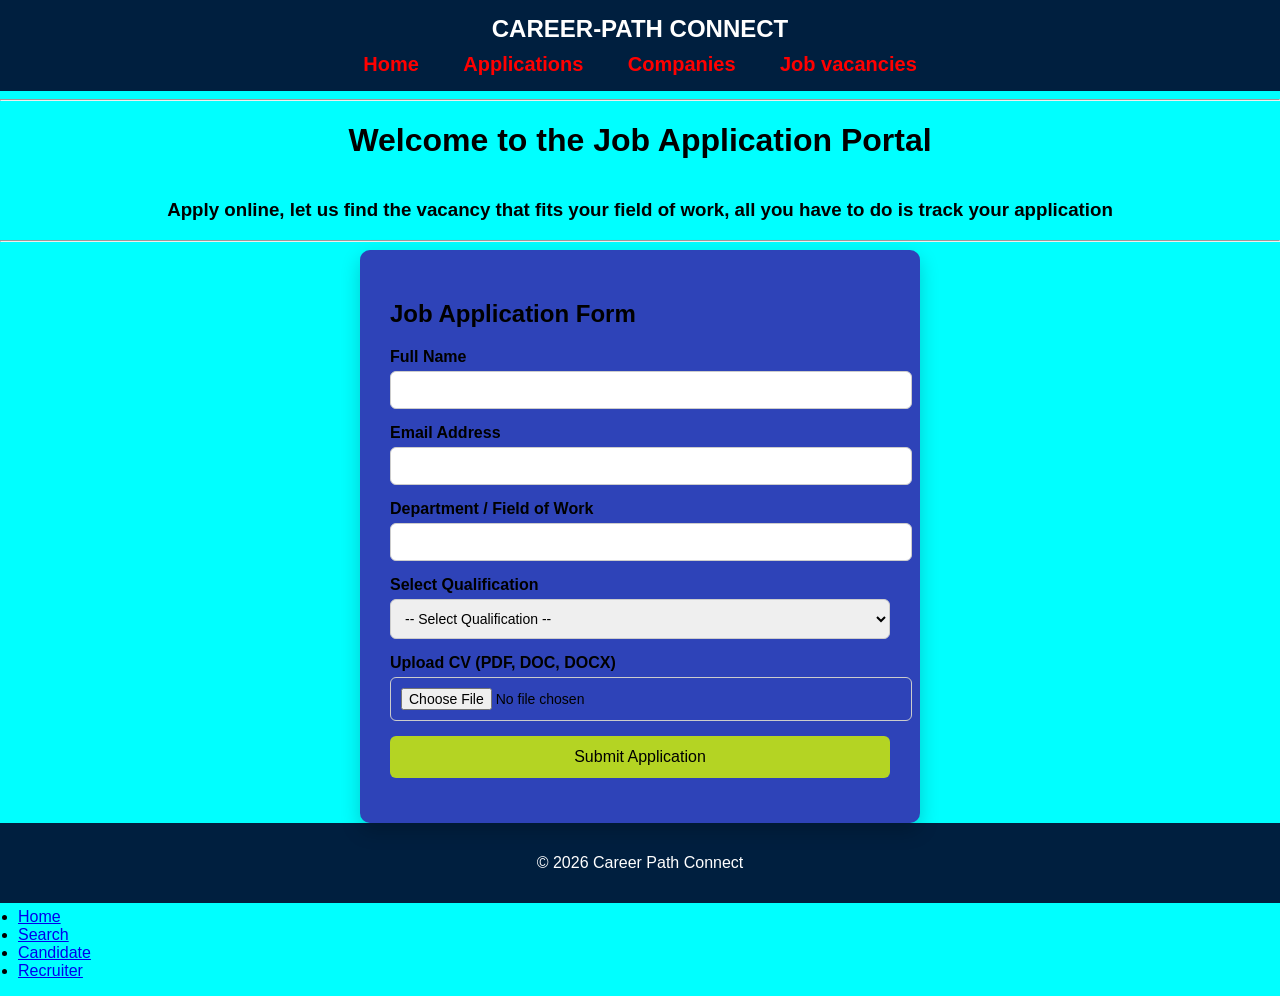
<file: applications.html>
<!DOCTYPE html>
<html lang="en">
<head>
    <meta charset="UTF-8">
    <meta name="viewport" content="width=device-width, initial-scale=1.0">
    <title>Applications</title>
    <link rel="stylesheet" href="style.css">
</head>
<body>
     <header>
    <nav class="main-nav">
        <div class="logo">
            <a href="index.html">CAREER-PATH CONNECT</a>
        </div>

        <ul class="nav-links">
            <li><a href="index.html">Home</a></li>
            <li><a href="applications.html">Applications</a></li>
            <li><a href="companies.html">Companies</a></li>
            <li><a href="vacancies.html">Job vacancies</a></li>
        </ul>
    </nav>
</header>
      <hr>
          <h1>Welcome to the Job Application Portal</h1>
         <h3>Apply online, let us find the vacancy that fits your field of work, all you have to do is track your application</h3>

         <hr>

        

    <main>
        <div class="container">
    <h2>Job Application Form</h2>

    <form id="applicationForm">

        <div class="form-group">
            <label for="fullName">Full Name</label>
            <input type="text" id="fullName" required>
        </div>

        <div class="form-group">
            <label for="email">Email Address</label>
            <input type="email" id="email" required>
        </div>

        <div class="form-group">
            <label for="department">Department / Field of Work</label>
            <input type="text" id="department" required>
        </div>

        <div class="form-group">
            <label for="qualification">Select Qualification</label>
            <select id="qualification" required>
                <option value="">-- Select Qualification --</option>
                <option value="High School Diploma">High School Diploma</option>
                <option value="Associate Degree">Associate Degree</option>
                <option value="Bachelor's Degree">Bachelor's Degree</option>
                <option value="Master's Degree">Master's Degree</option>
                <option value="PhD">PhD</option>
                <option value="Professional Certification">Professional Certification</option>
            </select>
        </div>

        <div class="form-group">
            <label for="cv">Upload CV (PDF, DOC, DOCX)</label>
            <input type="file" id="cv" accept=".pdf,.doc,.docx" required>
        </div>

        <button type="submit">Submit Application</button>

        <div class="success-message" id="successMessage"></div>

    </form>
</div>



<script>
document.getElementById("applicationForm").addEventListener("submit", function(event) {
    event.preventDefault();

    const fullName = document.getElementById("fullName").value.trim();
    const email = document.getElementById("email").value.trim();
    const department = document.getElementById("department").value.trim();
    const qualification = document.getElementById("qualification").value;
    const cvFile = document.getElementById("cv").files[0];

    if (!fullName || !email || !department || !qualification || !cvFile) {
        alert("Please fill in all fields.");
        return;
    }

    const allowedTypes = ["application/pdf", 
                          "application/msword", 
                          "application/vnd.openxmlformats-officedocument.wordprocessingml.document"];

    if (!allowedTypes.includes(cvFile.type)) {
        alert("Invalid file type. Please upload PDF, DOC, or DOCX.");
        return;
    }

    document.getElementById("successMessage").textContent = 
        "Application submitted successfully! ✔️";

    document.getElementById("applicationForm").reset();
});
</script>





 </main>

 <footer>
    <p>© 2026 Career Path Connect</p>
</footer>

<div class="footer-mobile">
      <ul>
              <li><a href="/" class="footer-mobile-home"><span class="icon mtab-home"></span>Home</a></li>
              <li><a href="/job-vacancies-search-botswana" class="footer-mobile-search active"><span class="icon mtab-search"></span>Search</a></li>
              <li><a href="/register/candidate" class="footer-mobile-candidate"><span class="icon candidat"></span>Candidate</a></li>
              <li><a href="/register/recruiter" class="footer-mobile-recruteur"><span class="icon recruteur"></span>Recruiter</a></li>
        </ul>
  </div>
</body>
</html>
</file>
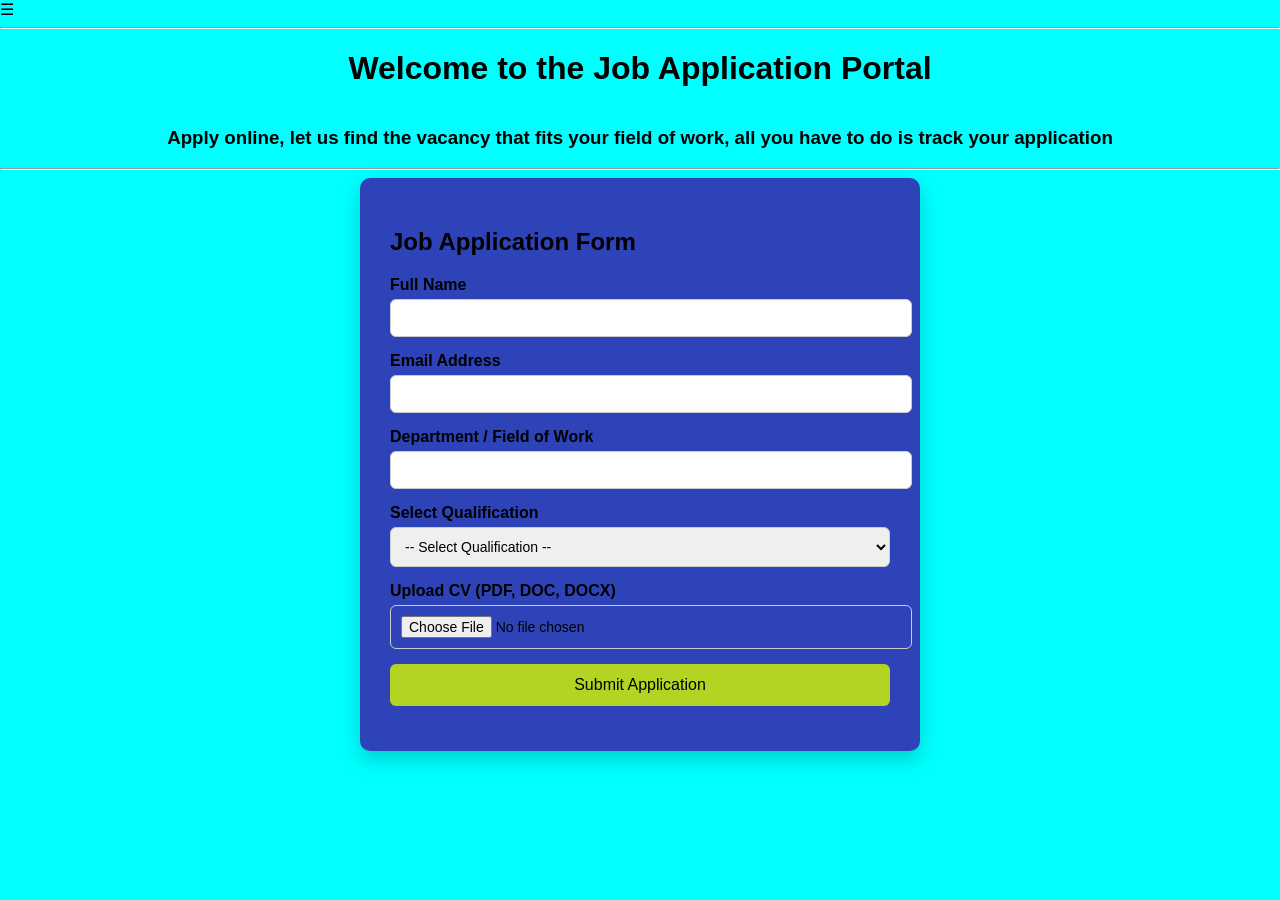
<file: applicationsform.html>
<!DOCTYPE html>
<html lang="en">
<head>
    <meta charset="UTF-8">
    <meta name="viewport" content="width=device-width, initial-scale=1.0">
    <title>Applications</title>
    <link rel="stylesheet" href="style.css">
</head>
<body>
      <!-- Toggle Button -->
<div class="menu-toggle" onclick="toggleMenu()">
     &#9776;
</div>

<!-- Sidebar -->
<div class="sidebar" id="sidebar">
    <ul>
        <li><a href="index.html">🏠 Home</a></li>
        <li><a href="applicationsform.html">📝 Applications</a></li>
        <li><a href="companies.html">🏢 Companies</a></li>
        <li><a href="vacancies.html">💼 Job Vacancies</a></li>
         <li><a href="table.html">⚙ Job Requirements</a></li>
    </ul>
</div>
      <hr>
          <h1>Welcome to the Job Application Portal</h1>
         <h3>Apply online, let us find the vacancy that fits your field of work, all you have to do is track your application</h3>

         <hr>

        

    <main>
        <div class="container">
    <h2>Job Application Form</h2>

    <form id="applicationForm">

        <div class="form-group">
            <label for="fullName">Full Name</label>
            <input type="text" id="fullName" required>
        </div>

        <div class="form-group">
            <label for="email">Email Address</label>
            <input type="email" id="email" required>
        </div>

        <div class="form-group">
            <label for="department">Department / Field of Work</label>
            <input type="text" id="department" required>
        </div>

        <div class="form-group">
            <label for="qualification">Select Qualification</label>
            <select id="qualification" required>
                <option value="">-- Select Qualification --</option>
                <option value="High School Diploma">High School Diploma</option>
                <option value="Associate Degree">Associate Degree</option>
                <option value="Bachelor's Degree">Bachelor's Degree</option>
                <option value="Master's Degree">Master's Degree</option>
                <option value="PhD">PhD</option>
                <option value="Professional Certification">Professional Certification</option>
            </select>
        </div>

        <div class="form-group">
            <label for="cv">Upload CV (PDF, DOC, DOCX)</label>
            <input type="file" id="cv" accept=".pdf,.doc,.docx" required>
        </div>

        <button type="submit">Submit Application</button>

        <div class="success-message" id="successMessage"></div>

    </form>
</div>



<script>
document.getElementById("applicationForm").addEventListener("submit", function(event) {
    event.preventDefault();

    const fullName = document.getElementById("fullName").value.trim();
    const email = document.getElementById("email").value.trim();
    const department = document.getElementById("department").value.trim();
    const qualification = document.getElementById("qualification").value;
    const cvFile = document.getElementById("cv").files[0];

    if (!fullName || !email || !department || !qualification || !cvFile) {
        alert("Please fill in all fields.");
        return;
    }

    const allowedTypes = ["application/pdf", 
                          "application/msword", 
                          "application/vnd.openxmlformats-officedocument.wordprocessingml.document"];

    if (!allowedTypes.includes(cvFile.type)) {
        alert("Invalid file type. Please upload PDF, DOC, or DOCX.");
        return;
    }

    document.getElementById("successMessage").textContent = 
        "Application submitted successfully! ✔️";

    document.getElementById("applicationForm").reset();
});
</script>





 </main>

 <script>
function toggleMenu() {
    const sidebar = document.getElementById("sidebar");
    sidebar.classList.toggle("active");
}
</script>

<script>
document.addEventListener("click", function(event) {
    const sidebar = document.getElementById("sidebar");
    const toggle = document.querySelector(".menu-toggle");

    if (!sidebar.contains(event.target) && 
        !toggle.contains(event.target)) {
        sidebar.classList.remove("active");
    }
});
</script>


</body>
</html>
</file>
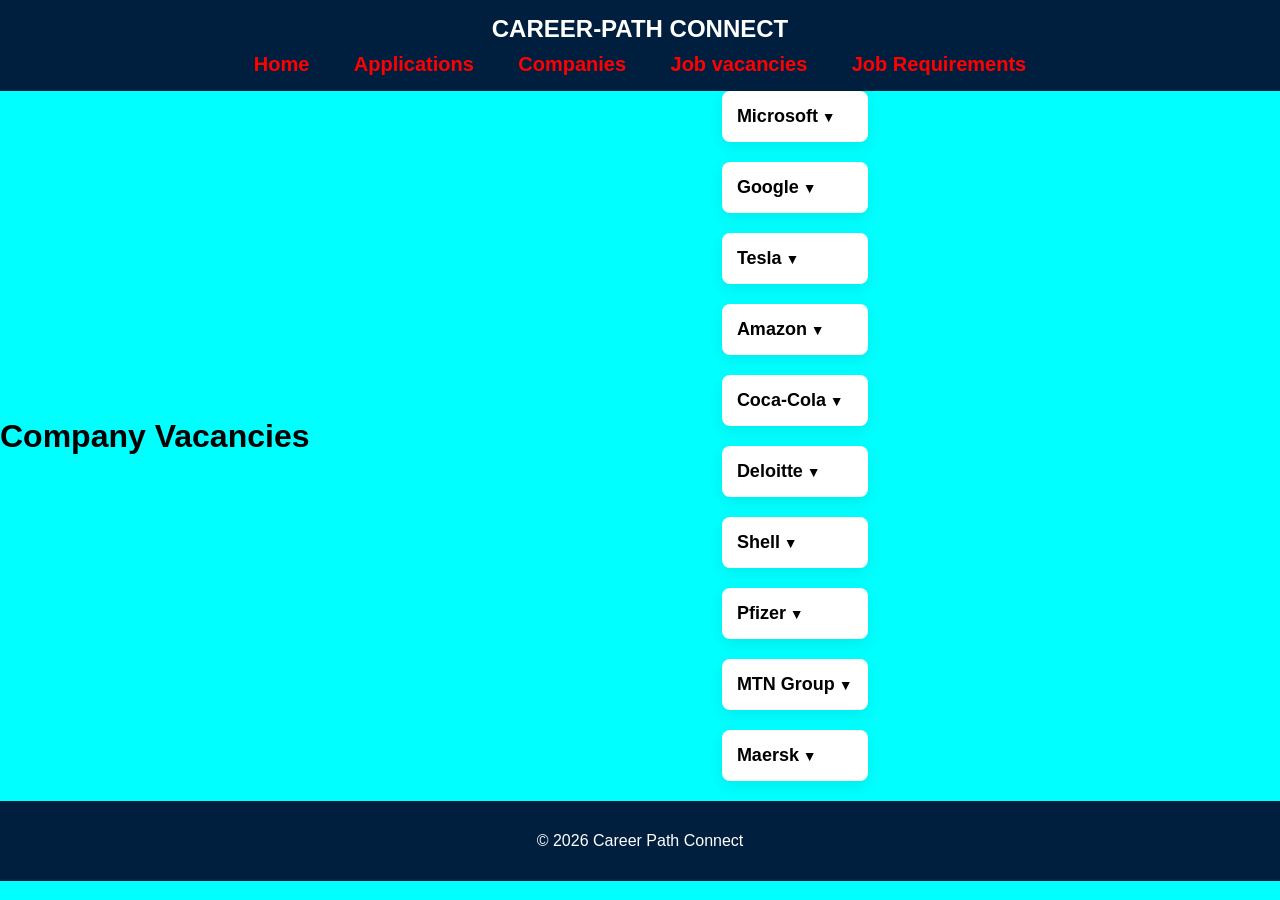
<file: companies.html>
<!DOCTYPE html>
<html lang="en">
<head>
    <meta charset="UTF-8">
    <meta name="viewport" content="width=device-width, initial-scale=1.0">
    <title>Companies</title>
    <link rel="stylesheet" href="style.css">
 </head>
 <body>
    <header>
    <nav class="main-nav">
        <div class="logo">
            <a href="index.html">CAREER-PATH CONNECT</a>
        </div>

        <ul class="nav-links">
            <li><a href="index.html">Home</a></li>
            <li><a href="applicationsform.html">Applications</a></li>
            <li><a href="companies.html">Companies</a></li>
            <li><a href="vacancies.html">Job vacancies</a></li>
                <li><a href="table.html">Job Requirements</a></li>
        </ul>
    </nav>
</header>
<main>
</head>


<h1>Company Vacancies</h1>

<div class="company-list">

<!-- MICROSOFT -->
<details>
    <summary>Microsoft</summary>
    <div class="job-list">
        <ul>
            <li>Software Engineer</li>
            <li>Data Analyst</li>
            <li>IT Support Specialist</li>
        </ul>
    </div>
</details>

<!-- GOOGLE -->
<details>
    <summary>Google</summary>
    <div class="job-list">
        <ul>
            <li>Data Scientist</li>
            <li>Data Analyst</li>
            <li>Software Tester</li>
        </ul>
    </div>
</details>

<!-- TESLA -->
<details>
    <summary>Tesla</summary>
    <div class="job-list">
        <ul>
            <li>Electrical Engineer</li>
            <li>Mechanical Engineer</li>
            <li>Industrial Engineer</li>
        </ul>
    </div>
</details>

<!-- AMAZON -->
<details>
    <summary>Amazon</summary>
    <div class="job-list">
        <ul>
            <li>Warehouse Supervisor</li>
            <li>Logistics Coordinator</li>
            <li>Supply Chain Analyst</li>
        </ul>
    </div>
</details>

<!-- COCA-COLA -->
<details>
    <summary>Coca-Cola</summary>
    <div class="job-list">
        <ul>
            <li>Sales Manager</li>
            <li>Marketing Executive</li>
            <li>Marketing Manager</li>
        </ul>
    </div>
</details>

<!-- DELOITTE -->
<details>
    <summary>Deloitte</summary>
    <div class="job-list">
        <ul>
            <li>Accountant</li>
            <li>Business Analyst</li>
            <li>Compliance Officer</li>
        </ul>
    </div>
</details>

<!-- SHELL -->
<details>
    <summary>Shell</summary>
    <div class="job-list">
        <ul>
            <li>Petroleum Engineer</li>
            <li>Environmental Officer</li>
            <li>Mining Engineer</li>
        </ul>
    </div>
</details>

<!-- PFIZER -->
<details>
    <summary>Pfizer</summary>
    <div class="job-list">
        <ul>
            <li>Pharmacist</li>
            <li>Quality Assurance Manager</li>
            <li>Research Scientist</li>
        </ul>
    </div>
</details>

<!-- MTN GROUP -->
<details>
    <summary>MTN Group</summary>
    <div class="job-list">
        <ul>
            <li>Telecommunications Engineer</li>
            <li>Telecom Technician</li>
            <li>Network Engineer</li>
        </ul>
    </div>
</details>

<!-- MAERSK -->
<details>
    <summary>Maersk</summary>
    <div class="job-list">
        <ul>
            <li>Operations Manager</li>
            <li>Transport Manager</li>
            <li>Supply Chain Analyst</li>
        </ul>
    </div>
</details>

</div>





</main>


<footer>
    <p>© 2026 Career Path Connect</p>
</footer>
 </body>
</file>
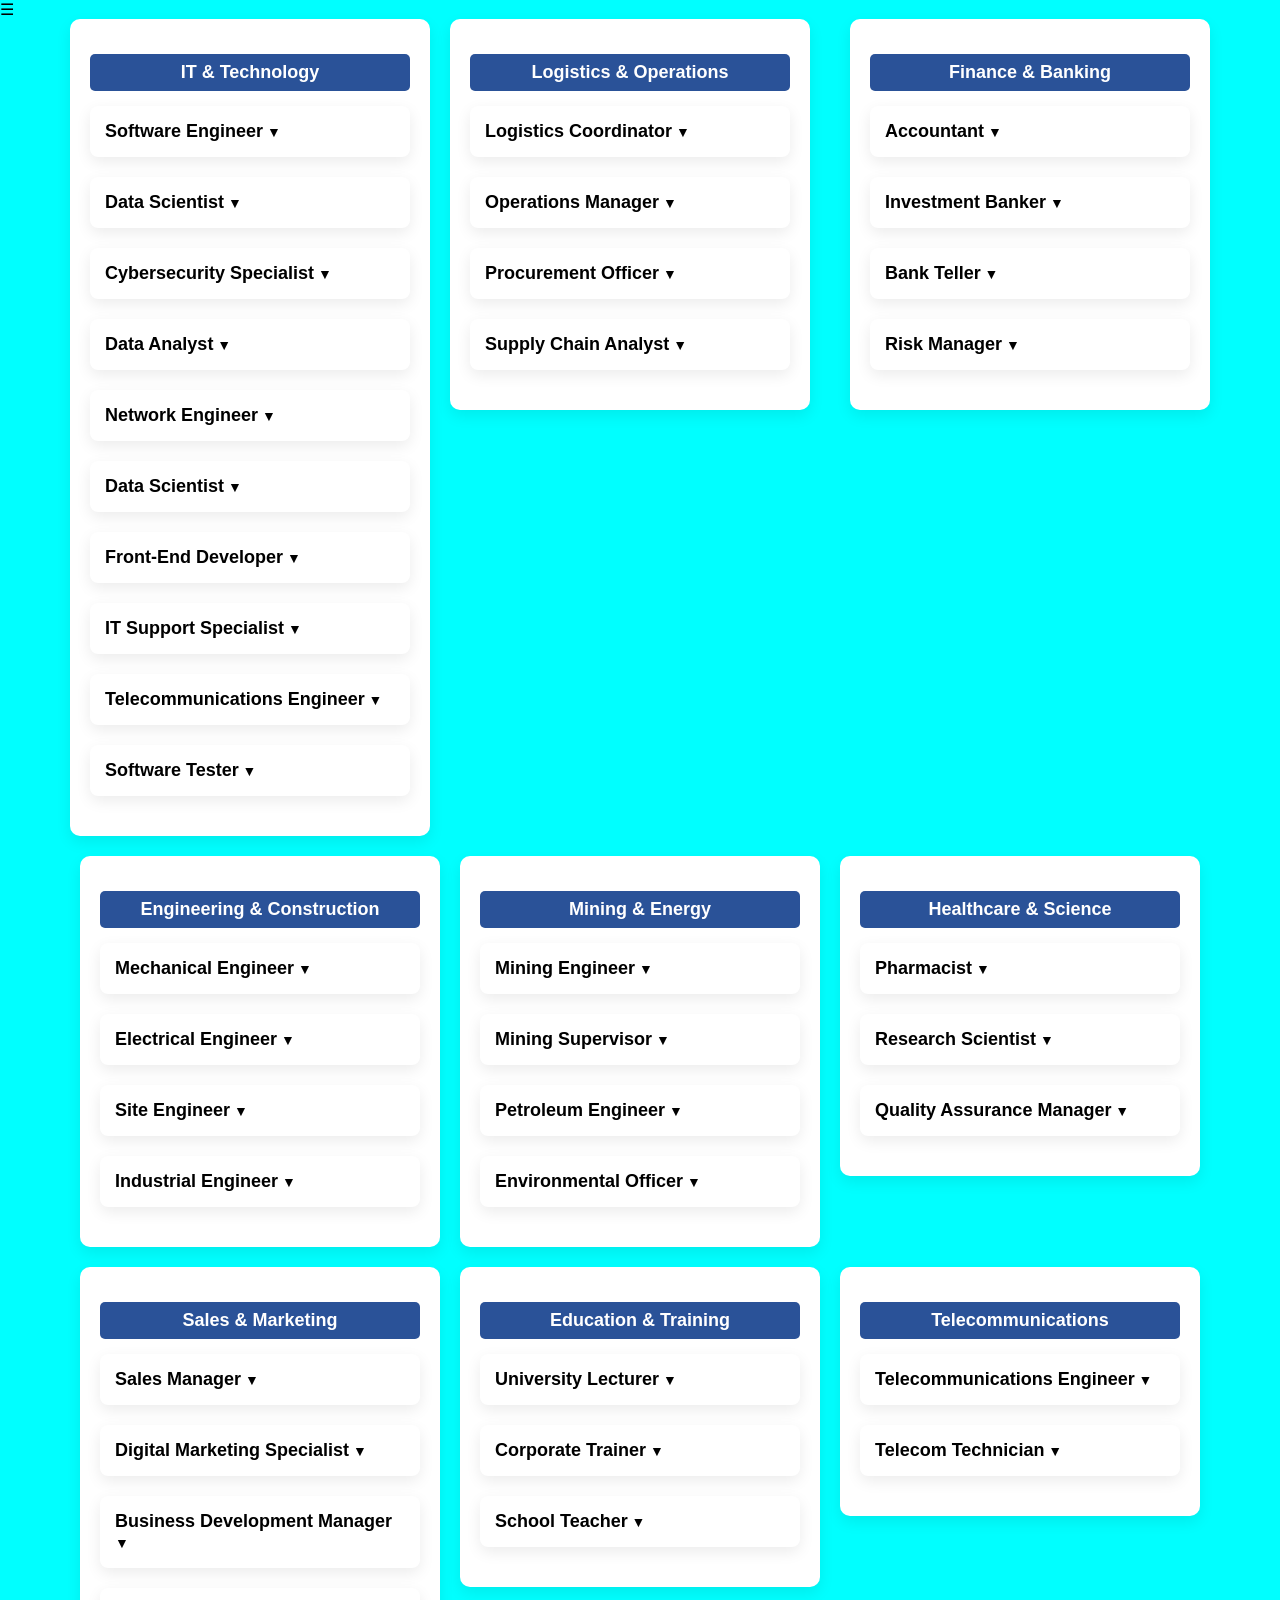
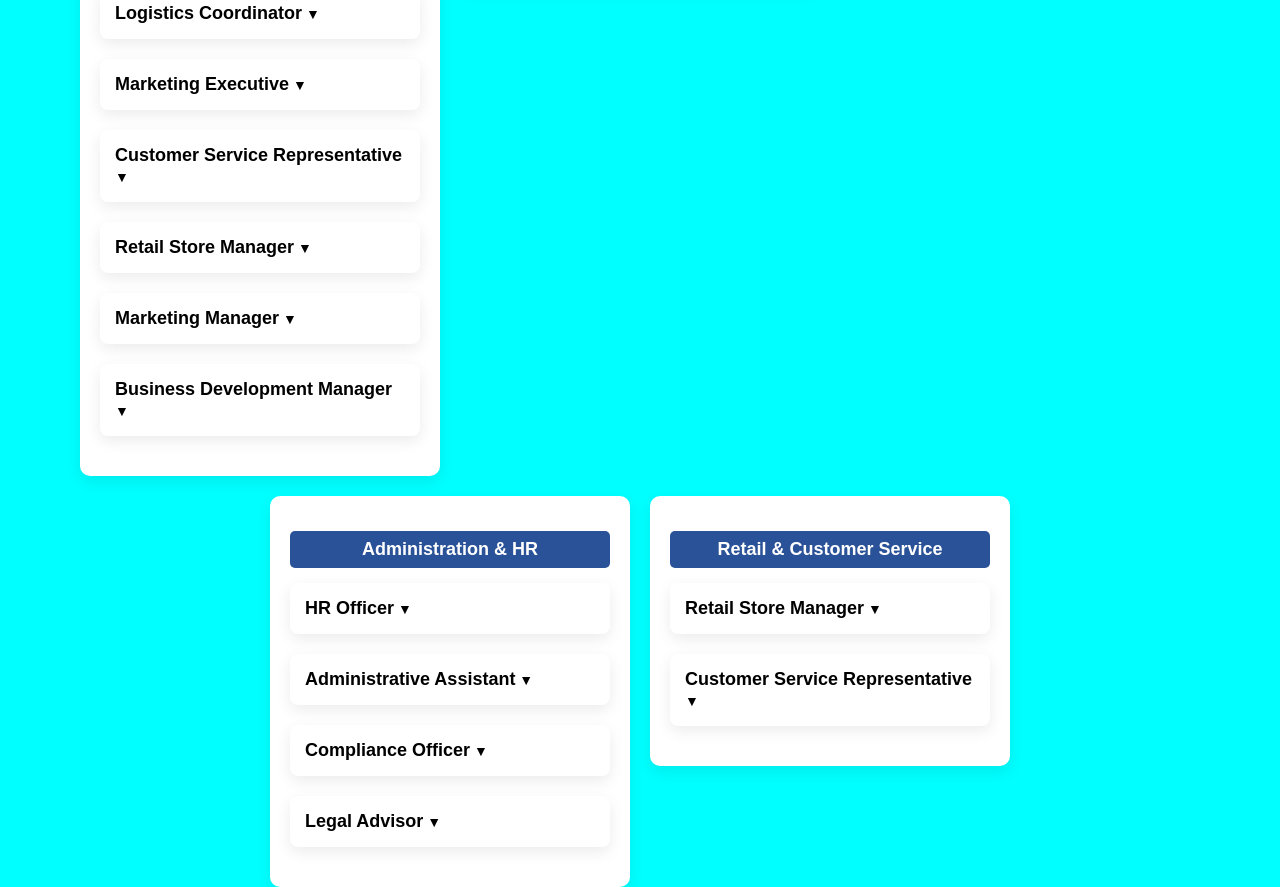
<file: vacancies.html>
<!DOCTYPE html>
<html lang="en">
<head>
    <meta charset="UTF-8">
    <meta name="viewport" content="width=device-width, initial-scale=1.0">
    <title>Job Vacancies</title>
    <link rel="stylesheet" href="style.css">
 </head>
<body>
      <!-- Toggle Button -->
<div class="menu-toggle" onclick="toggleMenu()">
     &#9776;
</div>

<!-- Sidebar -->
<div class="sidebar" id="sidebar">
    <ul>
        <li><a href="index.html">🏠 Home</a></li>
        <li><a href="applicationsform.html">📝 Applications</a></li>
        <li><a href="companies.html">🏢 Companies</a></li>
        <li><a href="vacancies.html">💼 Job Vacancies</a></li>
         <li><a href="table.html">⚙ Job Requirements</a></li>
    </ul>
</div>

<main>
     <div class="categories">
<div class="category">
    <h2>IT & Technology</h2>

        <details>
            <summary>Software Engineer</summary>
            <div class="job-content">
                <p><strong>Company:</strong> Microsoft</p>
                <p><strong>Location:</strong> Nairobi, Kenya</p>
                <ul>
                    <li>Computer Science Degree</li>
                    <li>3+ years experience</li>
                    <li>API development knowledge</li>
                </ul>
            </div>
        </details>

        <details>
            <summary>Data Scientist</summary>
            <div class="job-content">
                <p><strong>Company:</strong> Google</p>
                <p><strong>Location:</strong> Berlin, Germany</p>
                <ul>
                    <li>Python expertise</li>
                    <li>Machine learning knowledge</li>
                    <li>Statistics background</li>
                </ul>
            </div>
        </details>

        <details>
            <summary>Cybersecurity Specialist</summary>
            <div class="job-content">
                <p><strong>Company:</strong> IBM</p>
                <p><strong>Location:</strong> Paris, France</p>
                <ul>
                    <li>Security certification</li>
                    <li>Risk analysis skills</li>
                    <li>Firewall management</li>
                </ul>
            </div>
        </details>
        
        <details>
        <summary>Data Analyst</summary>
       <div class="job-content">
     <p><strong>Company:</strong> Google</p>
     <p><strong>Location:</strong> Cape Town, South Africa</p>
    <p><strong>Department:</strong> Analytics</p>
   <ul>
   <li>Statistics Degree</li>
   <li>SQL knowledge</li>
    <li>Data visualization skills</li>
    </ul>
   </div>
   </details>

    <details>
       <summary>Network Engineer</summary>
     <div class="job-content">
         <p><strong>Company:</strong> Cisco</p>
     <p><strong>Location:</strong> Serowe, Botswana</p>
<p><strong>Department:</strong> IT</p>
<ul>
<li>Networking certification</li>
<li>Firewall configuration knowledge</li>
<li>Problem-solving skills</li>
</ul>
</div>
</details>


<details>
<summary>Data Scientist</summary>
<div class="job-content">
<p><strong>Company:</strong> Apple</p>
<p><strong>Location:</strong> San Francisco, USA</p>
<p><strong>Department:</strong> Analytics</p>
<ul>
<li>Python expertise</li>
<li>Machine learning knowledge</li>
<li>Statistics background</li>
</ul>
</div>
</details>

<details>
<summary>Front-End Developer</summary>
<div class="job-content">
<p><strong>Company:</strong> Airbnb</p>
<p><strong>Location:</strong> San Francisco, USA</p>
<p><strong>Department:</strong> IT</p>
<ul>
<li>HTML/CSS/JavaScript expertise</li>
<li>React knowledge</li>
<li>UI/UX understanding</li>
</ul>
</div>
</details>



<details>
<summary>IT Support Specialist</summary>
<div class="job-content">
<p><strong>Company:</strong> Oracle</p>
<p><strong>Location:</strong> Gaborone, Botswana</p>
<p><strong>Department:</strong> IT</p>
<ul>
<li>IT diploma</li>
<li>Troubleshooting skills</li>
<li>Helpdesk experience</li>
</ul>
</div>
</details>

<details>
<summary>Telecommunications Engineer</summary>
<div class="job-content">
<p><strong>Company:</strong> MTN Group</p>
<p><strong>Location:</strong> Gaborone, Botswana</p>
<p><strong>Department:</strong> Telecom</p>
<ul>
<li>Telecom degree</li>
<li>Network optimization skills</li>
<li>Field maintenance experience</li>
</ul>
</div>
</details>

<details>
<summary>Software Tester</summary>
<div class="job-content">
<p><strong>Company:</strong> Samsung</p>
<p><strong>Location:</strong> Seoul, South Korea</p>
<p><strong>Department:</strong> IT</p>
<ul>
<li>Testing tools knowledge</li>
<li>QA experience</li>
<li>Attention to detail</li>
</ul>
</div>
</details>

    
</div>

 <div class="category">
<h2>Logistics & Operations</h2>

        <details>
            <summary>Logistics Coordinator</summary>
            <div class="job-content">
                <p><strong>Company:</strong> DHL</p>
                <p><strong>Location:</strong> Johannesburg, SA</p>
                <ul>
                    <li>Supply chain diploma</li>
                    <li>Warehouse experience</li>
                    <li>Inventory systems knowledge</li>
                </ul>
            </div>
        </details>

        <details>
            <summary>Operations Manager</summary>
            <div class="job-content">
                <p><strong>Company:</strong> Maersk</p>
                <p><strong>Location:</strong> Maun, Botswana</p>
                <ul>
                    <li>Operations leadership</li>
                    <li>KPI tracking experience</li>
                    <li>Team management</li>
                </ul>
            </div>
        </details>

        <details>
<summary>Procurement Officer</summary>
<div class="job-content">
<p><strong>Company:</strong> Nestlé</p>
<p><strong>Location:</strong> Gaborone, Botswana</p>
<p><strong>Department:</strong> Procurement</p>
<ul>
<li>Supply chain knowledge</li>
<li>Negotiation skills</li>
<li>Vendor management experience</li>
</ul>
</div>
</details>


        <details>
            <summary>Supply Chain Analyst</summary>
            <div class="job-content">
                <p><strong>Company:</strong> FedEx</p>
                <p><strong>Location:</strong> Gaborone, Botswana</p>
                <ul>
                    <li>Data analysis skills</li>
                    <li>ERP systems knowledge</li>
                    <li>Process optimization</li>
                </ul>
            </div>
        </details>
 </div>


    <div class="categories">


    
</div>

<div class="category">
    <h2>Finance & Banking</h2>

    <details>
        <summary>Accountant</summary>
        <div class="job-content">
            <p><strong>Company:</strong> Deloitte</p>
            <p><strong>Location:</strong> Cape Town, South Africa</p>
            <ul>
                <li>Accounting qualification</li>
                <li>Tax knowledge</li>
                <li>Audit experience</li>
            </ul>
        </div>
    </details>

    <details>
        <summary>Investment Banker</summary>
        <div class="job-content">
            <p><strong>Company:</strong> KPMG</p>
            <p><strong>Location:</strong> New York, USA</p>
            <ul>
                <li>Finance Degree</li>
                <li>Valuation experience</li>
                <li>Client advisory skills</li>
            </ul>
        </div>
    </details>

    <details>
        <summary>Bank Teller</summary>
        <div class="job-content">
            <p><strong>Company:</strong> First National Bank Botswana</p>
            <p><strong>Location:</strong> Francistown, Botswana</p>
            <ul>
                <li>Customer service skills</li>
                <li>Cash handling experience</li>
                <li>Basic accounting knowledge</li>
            </ul>
        </div>
    </details>

    <details>
        <summary>Risk Manager</summary>
        <div class="job-content">
            <p><strong>Company:</strong> Absa</p>
            <p><strong>Location:</strong> Johannesburg, South Africa</p>
            <ul>
                <li>Risk certification</li>
                <li>Financial analysis skills</li>
                <li>Compliance knowledge</li>
            </ul>
        </div>
    </details>
</div>

<div class="category">
    <h2>Engineering & Construction</h2>

    <details>
        <summary>Mechanical Engineer</summary>
        <div class="job-content">
            <p><strong>Company:</strong> Toyota</p>
            <p><strong>Location:</strong> Tokyo, Japan</p>
            <ul>
                <li>Engineering degree</li>
                <li>CAD software knowledge</li>
                <li>Manufacturing experience</li>
            </ul>
        </div>
    </details>

    <details>
        <summary>Electrical Engineer</summary>
        <div class="job-content">
            <p><strong>Company:</strong> Tesla</p>
            <p><strong>Location:</strong> Austin, USA</p>
            <ul>
                <li>Electrical Engineering degree</li>
                <li>Circuit design knowledge</li>
                <li>Testing experience</li>
            </ul>
        </div>
    </details>

    <details>
        <summary>Site Engineer</summary>
        <div class="job-content">
            <p><strong>Company:</strong> De Beers</p>
            <p><strong>Location:</strong> Jwaneng, Botswana</p>
            <ul>
                <li>Civil Engineering degree</li>
                <li>Site supervision experience</li>
                <li>Project coordination skills</li>
            </ul>
        </div>
    </details>

    <details>
        <summary>Industrial Engineer</summary>
        <div class="job-content">
            <p><strong>Company:</strong> Volkswagen</p>
            <p><strong>Location:</strong> Wolfsburg, Germany</p>
            <ul>
                <li>Industrial Engineering degree</li>
                <li>Process optimization</li>
                <li>Quality control knowledge</li>
            </ul>
        </div>
    </details>
</div>

<div class="category">
    <h2>Mining & Energy</h2>

    <details>
        <summary>Mining Engineer</summary>
        <div class="job-content">
            <p><strong>Company:</strong> BHP</p>
            <p><strong>Location:</strong> Perth, Australia</p>
            <ul>
                <li>Mining Engineering degree</li>
                <li>Safety compliance</li>
                <li>Field experience</li>
            </ul>
        </div>
    </details>

    <details>
        <summary>Mining Supervisor</summary>
        <div class="job-content">
            <p><strong>Company:</strong> Debswana</p>
            <p><strong>Location:</strong> Orapa, Botswana</p>
            <ul>
                <li>Mining experience</li>
                <li>Safety leadership</li>
                <li>Operations management</li>
            </ul>
        </div>
    </details>

    <details>
        <summary>Petroleum Engineer</summary>
        <div class="job-content">
            <p><strong>Company:</strong> Shell</p>
            <p><strong>Location:</strong> Doha, Qatar</p>
            <ul>
                <li>Petroleum Engineering degree</li>
                <li>Drilling knowledge</li>
                <li>Field operations</li>
            </ul>
        </div>
    </details>

    <details>
        <summary>Environmental Officer</summary>
        <div class="job-content">
            <p><strong>Company:</strong> TotalEnergies</p>
            <p><strong>Location:</strong> Paris, France</p>
            <ul>
                <li>Environmental Science degree</li>
                <li>Regulatory compliance</li>
                <li>Audit skills</li>
            </ul>
        </div>
    </details>
</div>

<div class="category">
    <h2>Healthcare & Science</h2>

    <details>
        <summary>Pharmacist</summary>
        <div class="job-content">
            <p><strong>Company:</strong> Pfizer</p>
            <p><strong>Location:</strong> Boston, USA</p>
            <ul>
                <li>Pharmacy degree</li>
                <li>Licensing certification</li>
                <li>Clinical knowledge</li>
            </ul>
        </div>
    </details>

    <details>
        <summary>Research Scientist</summary>
        <div class="job-content">
            <p><strong>Company:</strong> Johnson & Johnson</p>
            <p><strong>Location:</strong> Brussels, Belgium</p>
            <ul>
                <li>Science degree</li>
                <li>Lab research experience</li>
                <li>Analytical skills</li>
            </ul>
        </div>
    </details>

    <details>
        <summary>Quality Assurance Manager</summary>
        <div class="job-content">
            <p><strong>Company:</strong> Bristol Myers Squibb</p>
            <p><strong>Location:</strong> Boston, USA</p>
            <ul>
                <li>QA certification</li>
                <li>Process improvement</li>
                <li>Regulatory compliance</li>
            </ul>
        </div>
    </details>
</div>

<div class="category">
   <h2>Sales & Marketing</h2>

        <details>
            <summary>Sales Manager</summary>
            <div class="job-content">
                <p><strong>Company:</strong> Coca-Cola</p>
                <p><strong>Location:</strong> Gaborone, Botswana</p>
                <ul>
                    <li>Marketing Degree</li>
                    <li>5+ years sales experience</li>
                    <li>Leadership skills</li>
                </ul>
            </div>
        </details>

        <details>
            <summary>Digital Marketing Specialist</summary>
            <div class="job-content">
                <p><strong>Company:</strong> Meta</p>
                <p><strong>Location:</strong> Los Angeles, USA</p>
                <ul>
                    <li>SEO & SEM knowledge</li>
                    <li>Social media campaigns</li>
                    <li>Analytics skills</li>
                </ul>
            </div>
        </details>

        <details>
            <summary>Business Development Manager</summary>
            <div class="job-content">
                <p><strong>Company:</strong> Uber</p>
                <p><strong>Location:</strong> Dubai, UAE</p>
                <ul>
                    <li>Sales strategy experience</li>
                    <li>Negotiation skills</li>
                    <li>Market expansion knowledge</li>
                </ul>
            </div>
        </details>

        <details>
        <summary>Logistics Coordinator</summary>
        <div class="job-content">
            <p><strong>Company:</strong> DHL</p>
            <p><strong>Location:</strong> Johannesburg, South Africa</p>
            <p><strong>Department:</strong> Logistics</p>

            <strong>Requirements:</strong>
            <ul class="requirements">
                <li>Supply Chain diploma</li>
                <li>2+ years logistics experience</li>
                <li>Warehouse systems knowledge</li>
            </ul>
        </div>
    </details>

    <details>
<summary>Marketing Executive</summary>
<div class="job-content">
<p><strong>Company:</strong> PepsiCo</p>
<p><strong>Location:</strong> Francistown, Botswana</p>
<p><strong>Department:</strong> Marketing</p>
<ul>
<li>Marketing Degree</li>
<li>Digital marketing knowledge</li>
<li>Creativity skills</li>
</ul>
</div>
</details>


<details>
<summary>Customer Service Representative</summary>
<div class="job-content">
<p><strong>Company:</strong> Walmart</p>
<p><strong>Location:</strong> Jwaneng, Botswana</p>
<p><strong>Department:</strong> Customer Service</p>
<ul>
<li>High school diploma</li>
<li>Communication skills</li>
<li>Problem-solving ability</li>
</ul>
</div>
</details>

<details>
<summary>Retail Store Manager</summary>
<div class="job-content">
<p><strong>Company:</strong> Shoprite</p>
<p><strong>Location:</strong> Mahalapye, Botswana</p>
<p><strong>Department:</strong> Retail</p>
<ul>
<li>Retail management experience</li>
<li>Inventory control skills</li>
<li>Leadership ability</li>
</ul>
</div>
</details>

<details>
<summary>Marketing Manager</summary>
<div class="job-content">
<p><strong>Company:</strong> Procter & Gamble</p>
<p><strong>Location:</strong> Palapye, Botswana</p>
<p><strong>Department:</strong> Marketing</p>
<ul>
<li>Marketing Degree</li>
<li>Brand strategy knowledge</li>
<li>Digital campaign experience</li>
</ul>
</div>
</details>

<details>
<summary>Business Development Manager</summary>
<div class="job-content">
<p><strong>Company:</strong> Uber</p>
<p><strong>Location:</strong> Dubai, UAE</p>
<p><strong>Department:</strong> Business Development</p>
<ul>
<li>Sales experience</li>
<li>Market expansion knowledge</li>
<li>Strategic planning skills</li>
</ul>
</div>
</details> 
</div>

<div class="category">
    <h2>Education & Training</h2>

    <details>
        <summary>University Lecturer</summary>
        <div class="job-content">
            <p><strong>Company:</strong> University of Botswana</p>
            <p><strong>Location:</strong> Gaborone, Botswana</p>
            <ul>
                <li>PhD in Statistics</li>
                <li>Teaching experience</li>
                <li>Research publication record</li>
            </ul>
        </div>
    </details>

    <details>
        <summary>Corporate Trainer</summary>
        <div class="job-content">
            <p><strong>Company:</strong> Accenture</p>
            <p><strong>Location:</strong> Johannesburg, South Africa</p>
            <ul>
                <li>Training certification</li>
                <li>Facilitation skills</li>
                <li>Content development experience</li>
            </ul>
        </div>
    </details>

    <details>
        <summary>School Teacher</summary>
        <div class="job-content">
            <p><strong>Company:</strong> Gaborone Primary School</p>
            <p><strong>Location:</strong> Gaborone, Botswana</p>
            <ul>
                <li>Bachelor's in Education</li>
                <li>Teaching license</li>
                <li>Classroom management skills</li>
            </ul>
        </div>
    </details>
</div>

<div class="category">
    <h2>Telecommunications</h2>

    <details>
        <summary>Telecommunications Engineer</summary>
        <div class="job-content">
            <p><strong>Company:</strong> MTN Group</p>
            <p><strong>Location:</strong> Accra, Ghana</p>
            <ul>
                <li>Telecom degree</li>
                <li>Network optimization</li>
                <li>Field maintenance</li>
            </ul>
        </div>
    </details>

    <details>
        <summary>Telecom Technician</summary>
        <div class="job-content">
            <p><strong>Company:</strong> Botswana Telecommunications Corporation</p>
            <p><strong>Location:</strong> Gaborone, Botswana</p>
            <ul>
                <li>Telecom diploma</li>
                <li>Network troubleshooting</li>
                <li>Field service experience</li>
            </ul>
        </div>
    </details>
</div>

<div class="category">
    <h2>Administration & HR</h2>

    <details>
        <summary>HR Officer</summary>
        <div class="job-content">
            <p><strong>Company:</strong> Standard Chartered</p>
            <p><strong>Location:</strong> Singapore</p>
            <ul>
                <li>HR qualification</li>
                <li>Recruitment experience</li>
                <li>Policy implementation</li>
            </ul>
        </div>
    </details>

    <details>
        <summary>Administrative Assistant</summary>
        <div class="job-content">
            <p><strong>Company:</strong> Barclays</p>
            <p><strong>Location:</strong> Manchester, UK</p>
            <ul>
                <li>Office management</li>
                <li>Communication skills</li>
                <li>MS Office proficiency</li>
            </ul>
        </div>
    </details>

    <details>
        <summary>Compliance Officer</summary>
        <div class="job-content">
            <p><strong>Company:</strong> HSBC</p>
            <p><strong>Location:</strong> Hong Kong</p>
            <ul>
                <li>Law or Finance degree</li>
                <li>Regulatory knowledge</li>
                <li>Risk management</li>
            </ul>
        </div>
    </details>

    <details>
        <summary>Legal Advisor</summary>
        <div class="job-content">
            <p><strong>Company:</strong> EY</p>
            <p><strong>Location:</strong> London, UK</p>
            <ul>
                <li>Law degree</li>
                <li>Corporate law knowledge</li>
                <li>Contract drafting</li>
            </ul>
        </div>
    </details>
</div>

<div class="category">
    <h2>Retail & Customer Service</h2>

    <details>
        <summary>Retail Store Manager</summary>
        <div class="job-content">
            <p><strong>Company:</strong> Shoprite</p>
            <p><strong>Location:</strong> Windhoek, Namibia</p>
            <ul>
                <li>Retail management</li>
                <li>Inventory control</li>
                <li>Leadership skills</li>
            </ul>
        </div>
    </details>

    <details>
        <summary>Customer Service Representative</summary>
        <div class="job-content">
            <p><strong>Company:</strong> Walmart</p>
            <p><strong>Location:</strong> Chicago, USA</p>
            <ul>
                <li>Customer service skills</li>
                <li>Problem-solving</li>
                <li>Communication ability</li>
            </ul>
        </div>
    </details>
</div>


    </div>



</main>
<script>
function toggleMenu() {
    const sidebar = document.getElementById("sidebar");
    sidebar.classList.toggle("active");
}
</script>

<script>
document.addEventListener("click", function(event) {
    const sidebar = document.getElementById("sidebar");
    const toggle = document.querySelector(".menu-toggle");

    if (!sidebar.contains(event.target) && 
        !toggle.contains(event.target)) {
        sidebar.classList.remove("active");
    }
});
</script>
</body>
</html>
</file>
<file: style.css>
body {
    margin: 0;
    background-color: aqua;
    font-family: Arial, sans-serif;
}
.main-nav {
    background-color: #001f3f;
    padding: 15px 0;
    text-align: center;

}

.main-nav .logo a {
    color: white;
    text-decoration: none;
    font-size: 24px;
    font-weight: bold;
    position-area: center;
}


.nav-links {
    list-style: none;
    padding: 0;
    margin: 0;
    margin-top: 10px;
}

.nav-links li {
    display: inline;
    margin: 0 20px;
}

.nav-links a {
    text-decoration: none;
    color: rgb(255, 0, 0);
    font-size: 20px;
    font-weight: bold;
}

.nav-links a:hover {
    color: rgb(255, 255, 255);
}


#discover {
    color: red;
}

h1, h3 {
    text-align: center;
}

h4 {
    color: rgb(237, 84, 8);
    text-align: center;
}


#image {
    background-image: url("companies.png");
    background-size: cover;
    background-position: center;
    height: 60vh;
    display: flex;              /* important */
    justify-content: center;    /* horizontal center */
    align-items: center;
        position: relative;
}


#image-overlay {
    background-color: rgba(0, 0, 0, 0.5);
    width: 100%;
    height: 100%;
    display: flex;
    align-items: center;
    justify-content: center;
    position: relative;
      z-index: 1;
}



.overlay-nav {
    position: absolute;
    top: 0;
    width: 100%;
    background: transparent;
    text-align: center;
    padding: 20px 0;
    
}


.overlay-nav .nav-links a,
.overlay-nav .logo a {
    color: white;
}

.overlay-nav .nav-links a:hover {
    color: yellow;
}

#image-content{
    color: rgb(228, 207, 16);
    text-align: center;
    font-size: 25px;
    
}

#image-content h2{
    color: #152bf0;
   
   
}


footer {
    background-color: #001f3f;
    color: white;
    text-align: center;
    padding: 15px;
}


main {
    font-family: Arial, sans-serif;
    
    display: flex;
    justify-content: center;
    align-items: center;
    
    margin: 0;
}

.container {
    background: #2e43b8;
    padding: 30px;
    border-radius: 10px;
    width: 100%;
    max-width: 500px;
    box-shadow: 0 8px 20px rgba(0,0,0,0.2);
}



.form-group {
    margin-bottom: 15px;
}

label {
    display: block;
    font-weight: bold;
    margin-bottom: 5px;
}

input, select, textarea {
    width: 100%;
    padding: 10px;
    border-radius: 6px;
    border: 1px solid #ccc;
    font-size: 14px;
}



button {
    width: 100%;
    padding: 12px;
    background-color: #b4d423;
    color: rgb(0, 0, 0);
    border: none;
    border-radius: 6px;
    font-size: 16px;
    cursor: pointer;
    transition: 0.3s;
}

button:hover {
    background-color: #1e3c72;
}

.success-message {
    margin-top: 15px;
    text-align: center;
    color: green;
    font-weight: bold;
}






h1 {
    text-align: center;
    margin-bottom: 40px;
}






.categories {
    display: flex;                
    gap: 20px;                    
    justify-content: center;      
    align-items: flex-start;     
    flex-wrap: wrap;              
}



.category h2 {
    text-align: center;
    margin-bottom: 15px;
    font-size: 18px;
    background: #2a5298;
    color: white;
    padding: 8px;
    border-radius: 5px;
}


details {
    margin-bottom: 10px;
    background: rgb(255, 255, 255);
    padding: 8px;
    border-radius: 5px;
}

summary {
    font-weight: bold;
    cursor: pointer;
}

.job-content {
    margin-top: 8px;
    font-size: 14px;
}

ul {
    padding-left: 18px;
    margin-top: 5px;
}

categories {
    display: flex;
    flex-wrap: wrap;      
    gap: 30px;            
    justify-content: center;
    align-items: flex-start;
}

.category {
    background: white;
    width: 320px;
    padding: 20px;
    border-radius: 10px;
    box-shadow: 0 6px 15px rgba(0,0,0,0.08);
}



.company-list {
    max-width: 900px;
    margin: auto;
}


details {
    background: white;
    margin-bottom: 20px;
    border-radius: 8px;
    padding: 15px;
    box-shadow: 0 5px 15px rgba(0,0,0,0.08);
}

summary {
    font-size: 18px;
    font-weight: bold;
    cursor: pointer;
    list-style: none;
}

summary::marker {
    display: none;
}

summary::after {
    content: " ▼";
    font-size: 14px;
}


.job-list {
    margin-top: 15px;
}

.job-list ul {
    padding-left: 20px;
}

.job-list li {
    margin-bottom: 8px;
}


table, th, td {
    border: 1px solid #000000;
    border-collapse: collapse;
    padding: 12px;
    text-align: left;
}


.login-container {

 background-size: cover;
   
    padding: 40px;
    width: 300px;
    border-radius: 10px;
    text-align: center;
    z-index: 2; /* makes it stay above overlay */
}

/* Input styling */
.login-container input {
    width: 100%;
    padding: 10px;
    margin: 10px 0;
}

/* Button styling */
.login-container button {
    width: 100%;
    padding: 10px;
    background-color: #007BFF;
    color: rgb(226, 23, 33);
    border: none;
    cursor: pointer;
    
}

.login-container button:hover {
    background-color: #0056b3;
}








toggle

.menu-toggle {
    position: fixed;
    top: 20px;
    left: 20px;
    font-size: 60px !important;;   /* increase this */
    color: white;
    cursor: pointer;
    z-index: 1000;
}



/* Toggle Button */
.toggle-btn {
    position: fixed;
    top: 20px;
    left: 20px;
    background-color: #001f3f;
    color: white;
    border: none;
    padding: 10px 15px;
    cursor: pointer;
    z-index: 1000; /* ensures it stays above the sidebar */
}

/* Sidebar */
.sidebar {
    position: fixed;
    top: 0;
    left: -250px; /* hidden by default */
    width: 250px;
    height: 100%;
    background-color: #001f3f;
    padding-top: 60px;
    transition: 0.4s;
    z-index: 999;
}

.sidebar ul {
    list-style: none;
    padding: 0;
}

.sidebar ul li {
    padding: 15px 20px;
}

.sidebar ul li a {
    color: white;
    text-decoration: none;
    font-size: 18px;
    display: block;
}

.sidebar ul li a:hover {
    background-color: #2a5298;
    
}

.sidebar {
    position: fixed;
    top: 0;
    left: -250px;
    width: 250px;
    height: 100%;
    background-color: #001f3f;
    transition: 0.4s;
}

/* When active */
.sidebar.active {
    left: 0;
}
</file>
